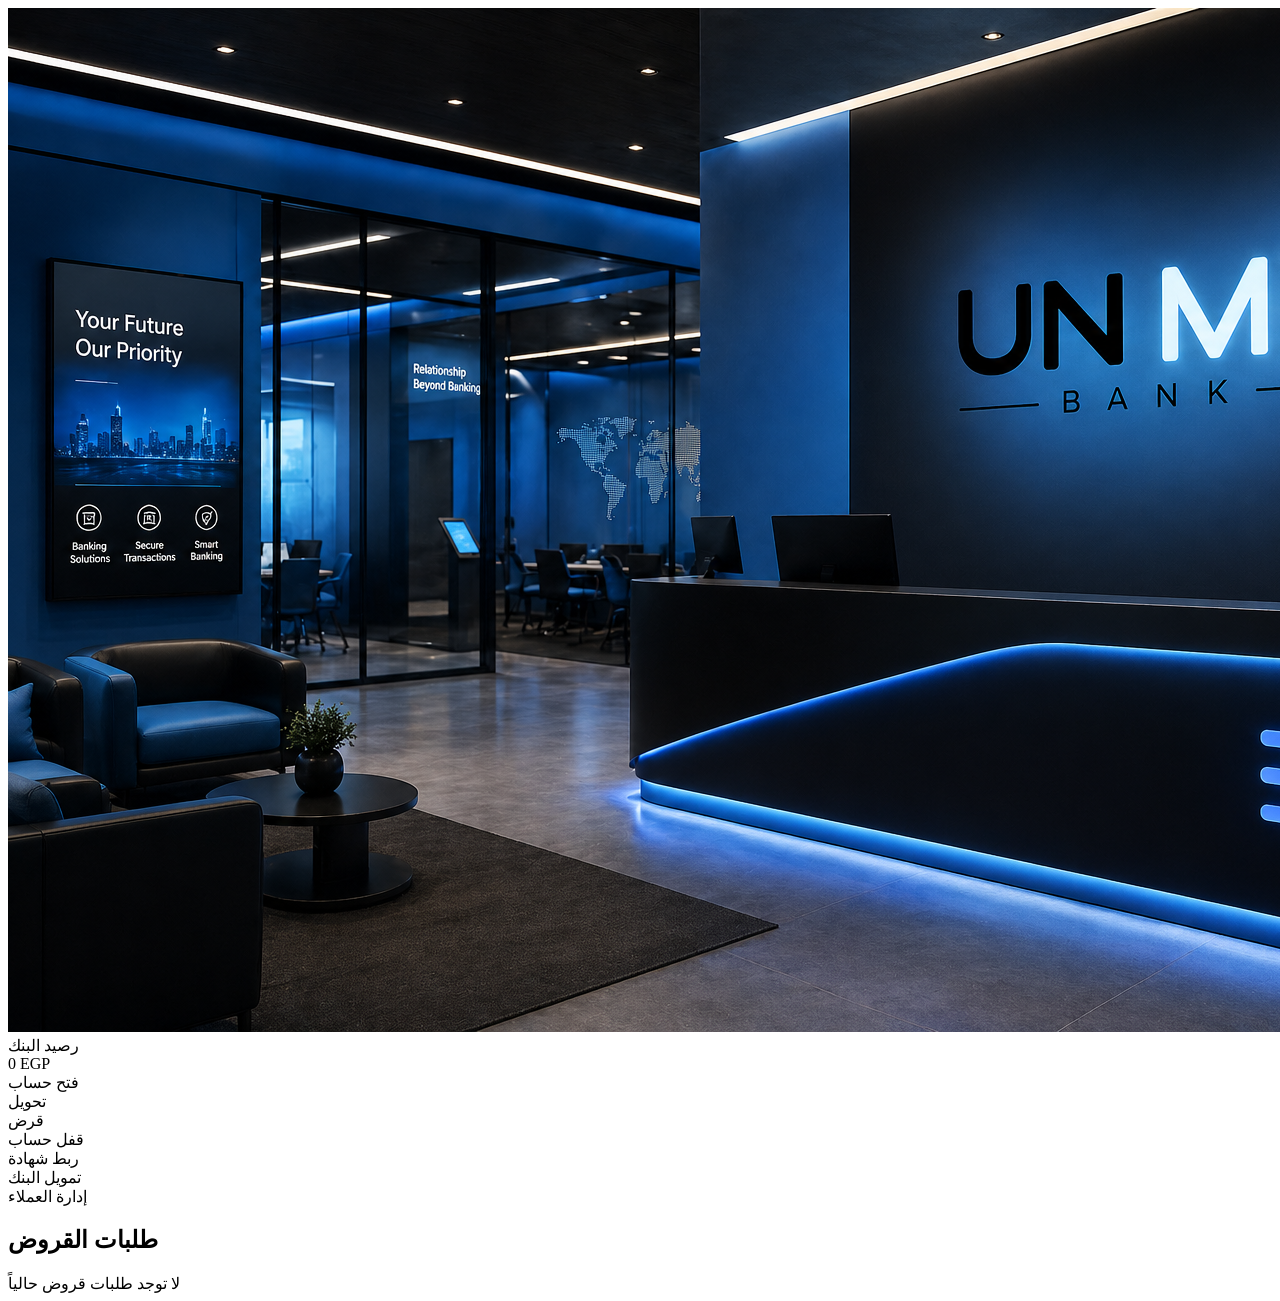
<file: test.html>
<!DOCTYPE html>
<html lang="en">
<head>
    <meta charset="UTF-8">
    <meta http-equiv="X-UA-Compatible" content="IE=edge">
    <meta name="viewport" content="width=device-width, initial-scale=1.0">
    <title>Document</title>
    <style>

    </style>
</head>
<body>
    <body>

<div class="hero">
  <img src="bank.png">

  <div class="balanceBox">
    <div class="balanceTitle">رصيد البنك</div>
    <div class="balanceValue">
      <span id="bankBalance">0</span>
      <span>EGP</span>
    </div>
  </div>
</div>

<div class="topBtn" onclick="goAccount()">
  فتح حساب
</div>

<div class="grid">

  <div class="btn" onclick="openModal('transfer')">
    تحويل
  </div>

  <div class="btn" onclick="openModal('loan')">
    قرض
  </div>

  <div class="btn" onclick="openModal('close')">
    قفل حساب
  </div>

  <div class="btn" onclick="openModal('cert')">
    ربط شهادة
  </div>

  <div class="btn" onclick="openModal('fund')">
    تمويل البنك
  </div>

  <div class="btn" onclick="goClients()">
    إدارة العملاء
  </div>

</div>

<!-- طلبات القروض -->

<div class="loanSection">

  <h2 class="loanTitle">
    طلبات القروض
  </h2>

  <div id="loanRequests">

    <div class="emptyBox">
      لا توجد طلبات قروض حالياً
    </div>

  </div>

</div>

<!-- المودال -->

<div class="overlay" id="overlay">
  <div class="modal" id="modal"></div>
</div>

</body>
</body>
</html>
</file>
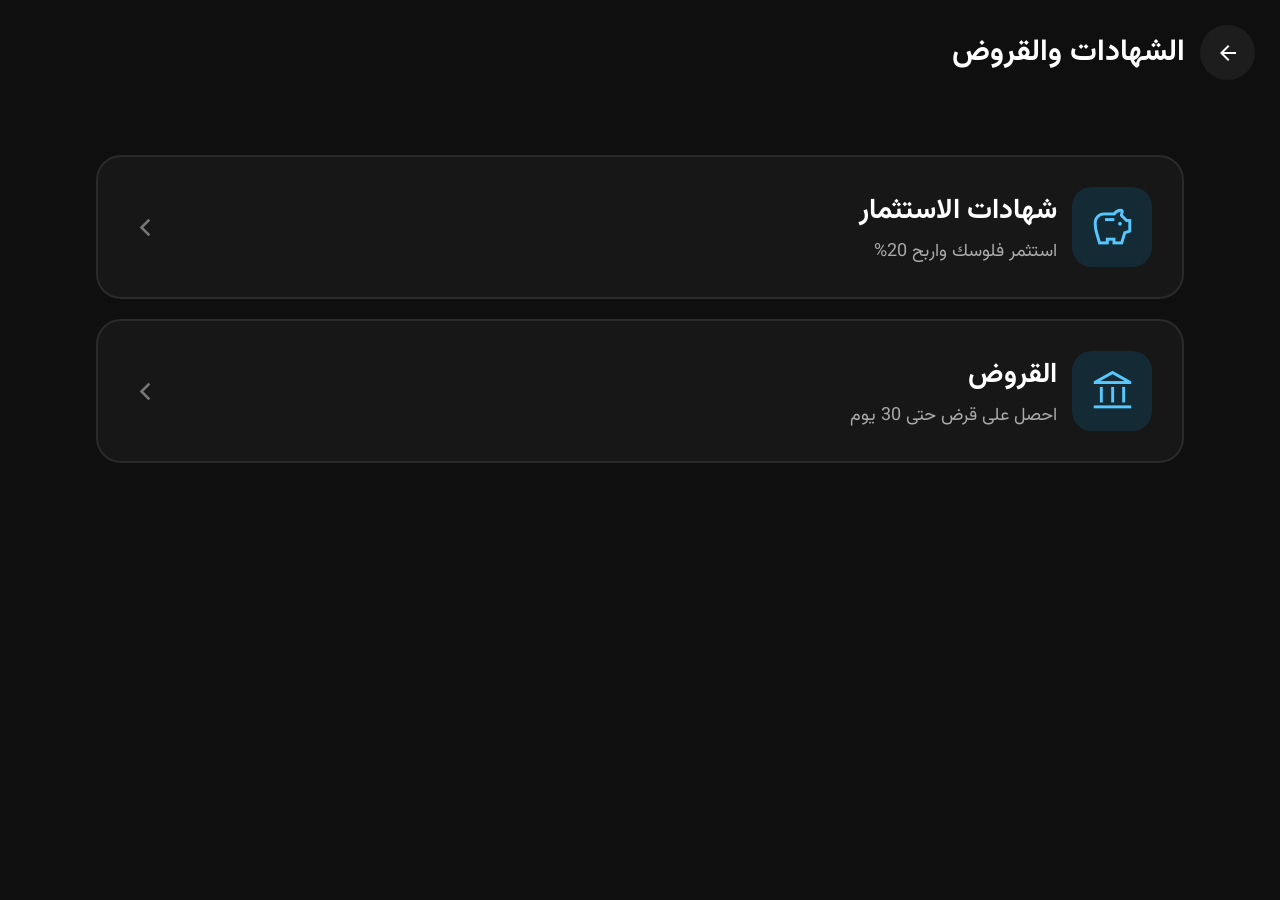
<file: top.html>
<!DOCTYPE html>
<html lang="ar">
<head>
<meta charset="UTF-8">
<meta name="viewport"
content="width=device-width, initial-scale=1.0">

<title>الشهادات والقروض</title>

<link href="https://fonts.googleapis.com/css2?family=Material+Symbols+Outlined" rel="stylesheet">

<link href="https://fonts.googleapis.com/css2?family=Vazirmatn:wght@100..900&display=swap" rel="stylesheet">

<style>

body{
margin:0;
background:#0f0f0f;
font-family:"Vazirmatn",sans-serif;
direction:rtl;
color:white;
}

.header{
display:flex;
align-items:center;
gap:15px;
padding:25px;
}

.backBtn{
width:55px;
height:55px;
border-radius:50%;
background:#1d1d1d;
display:flex;
justify-content:center;
align-items:center;
cursor:pointer;
}

.title{
font-size:30px;
font-weight:bold;
}

.container{
width:85%;
margin:50px auto;
display:flex;
flex-direction:column;
gap:20px;
}

.box{
background:#171717;
border:2px solid #2a2a2a;
border-radius:25px;
padding:30px;
cursor:pointer;
transition:.3s;
display:flex;
align-items:center;
justify-content:space-between;
}

.box:hover{
transform:scale(1.02);
border-color:#00aaff;
background:#111f26;
}

.left{
display:flex;
align-items:center;
gap:15px;
}

.icon{
width:80px;
height:80px;
border-radius:20px;
background:#00aaff22;
display:flex;
justify-content:center;
align-items:center;
}

.icon span{
font-size:45px;
color:#56c7ff;
}

.mainText{
font-size:28px;
font-weight:bold;
}

.subText{
font-size:18px;
color:#aaa;
margin-top:5px;
}

.arrow{
font-size:35px;
color:#777;
}

</style>
</head>

<body>

<div class="header">

<div class="backBtn"
onclick="history.back()">

<span class="material-symbols-outlined">
arrow_back
</span>

</div>

<div class="title">
الشهادات والقروض
</div>

</div>

<div class="container">

<div class="box"
onclick="goCertificates()">

<div class="left">

<div class="icon">
<span class="material-symbols-outlined">
savings
</span>
</div>

<div>
<div class="mainText">
شهادات الاستثمار
</div>

<div class="subText">
استثمر فلوسك واربح 20%
</div>
</div>

</div>

<span class="material-symbols-outlined arrow">
chevron_left
</span>

</div>

<div class="box"
onclick="goLoans()">

<div class="left">

<div class="icon">
<span class="material-symbols-outlined">
account_balance
</span>
</div>

<div>
<div class="mainText">
القروض
</div>

<div class="subText">
احصل على قرض حتى 30 يوم
</div>
</div>

</div>

<span class="material-symbols-outlined arrow">
chevron_left
</span>

</div>

</div>

<script>

function goCertificates(){

window.location.href =
"certificate.html";

}

function goLoans(){

window.location.href =
"loan.html";

}

</script>

</body>
</html>
</file>
